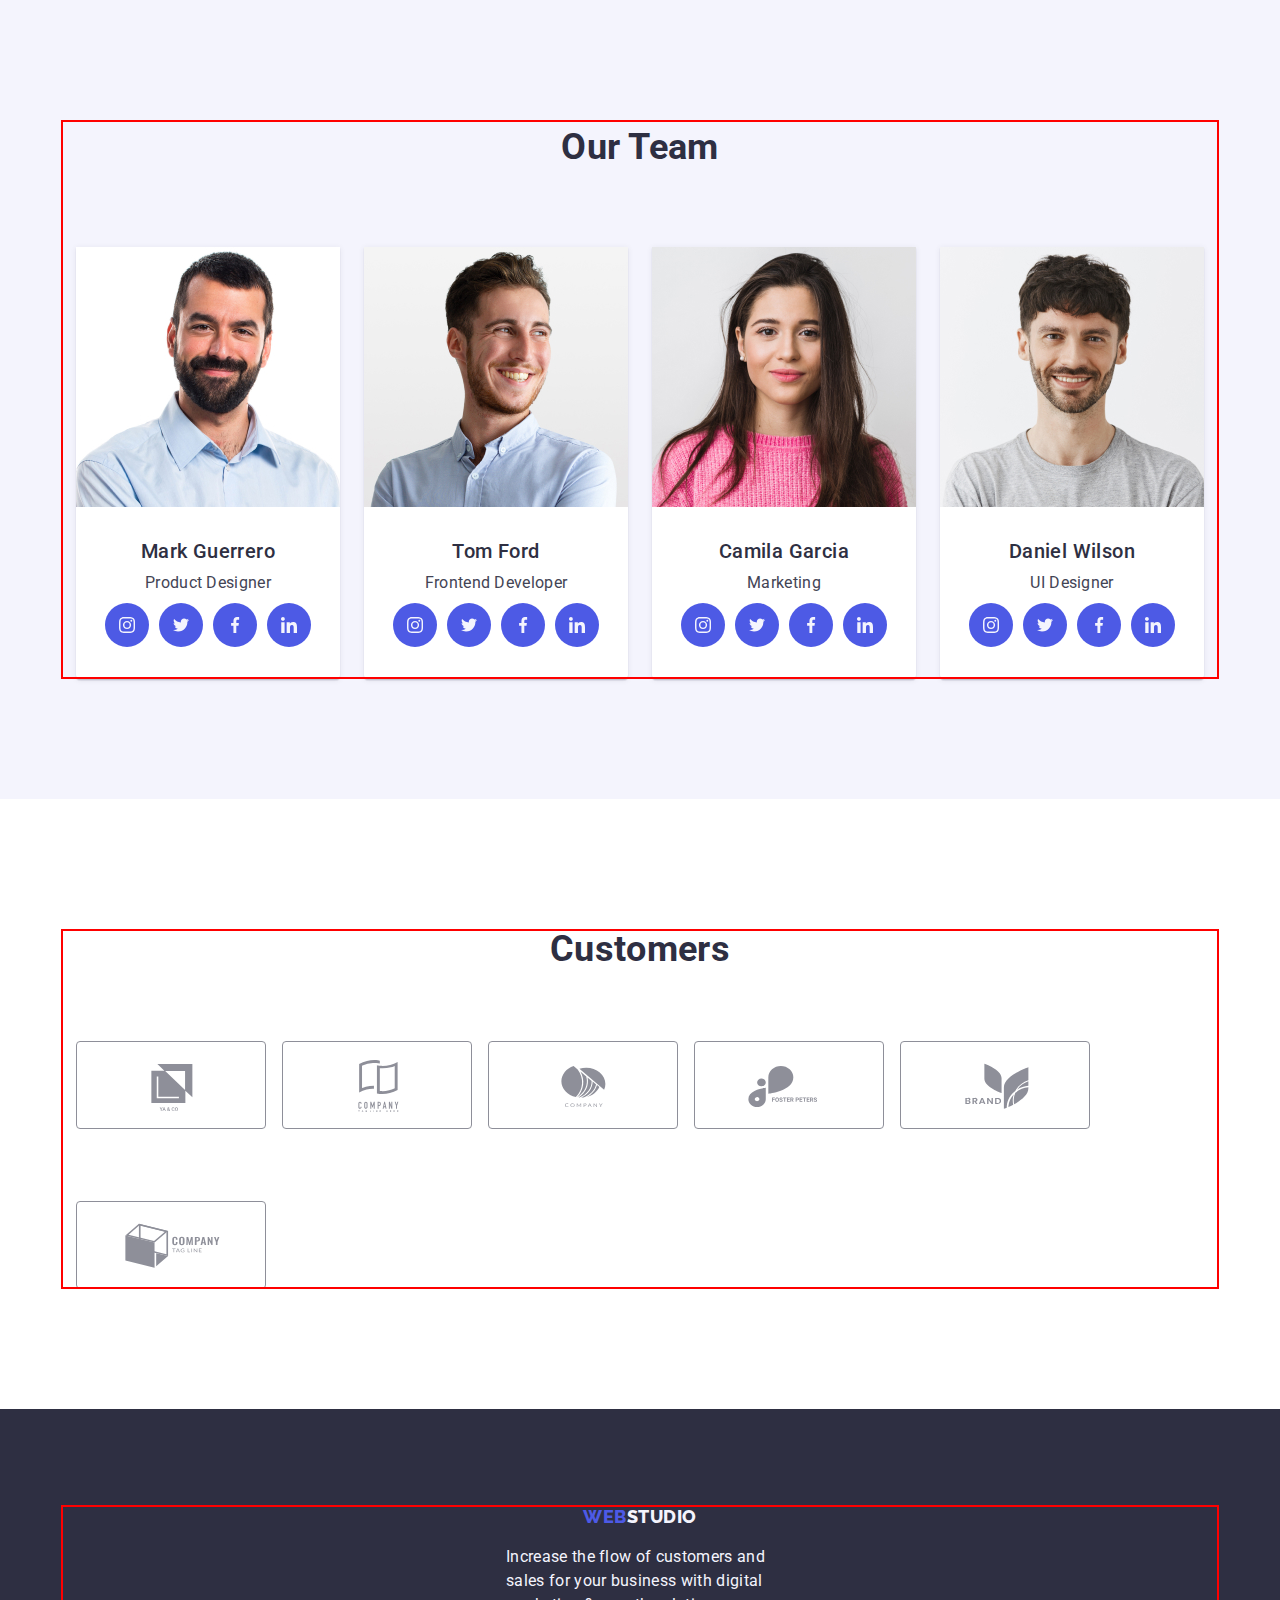
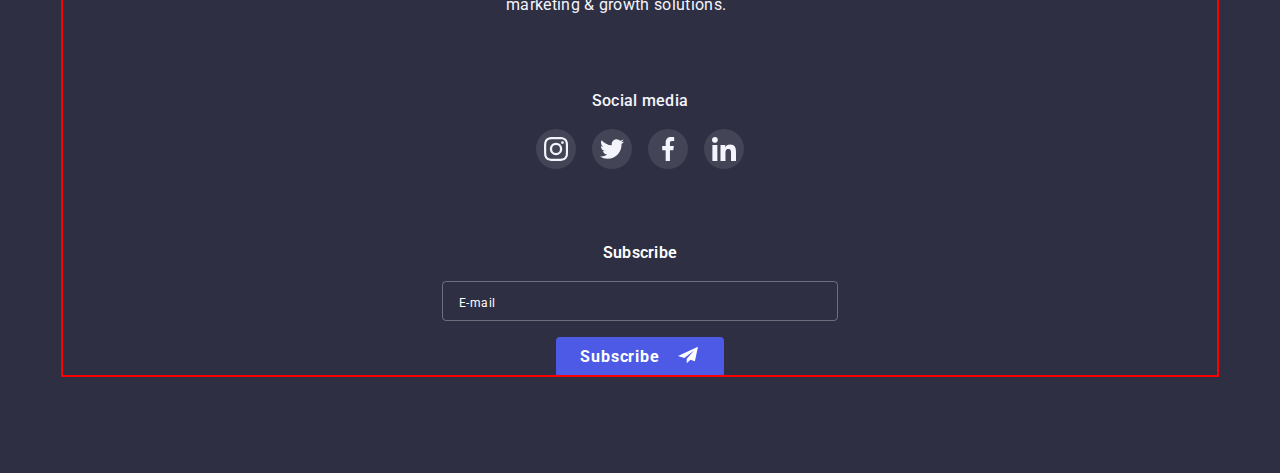
<file: index.html>
<!DOCTYPE html>
<html lang="en">
  <head>
    <meta charset="UTF-8" />
    <meta http-equiv="X-UA-Compatible" content="IE=edge" />
    <meta name="viewport" content="width=device-width, initial-scale=1.0" />
    <title>WebStudio</title>
    <link rel="preconnect" href="https://fonts.googleapis.com" />
    <link rel="preconnect" href="https://fonts.gstatic.com" crossorigin />
    <link
      href="https://fonts.googleapis.com/css2?family=Raleway:wght@800&family=Roboto:wght@400;500;700;900&display=swap"
      rel="stylesheet"
    />
    <link
      href="https://cdn.jsdelivr.net/npm/modern-normalize@1.1.0/modern-normalize.min.css"
      rel="stylesheet"
    />
    <link rel="stylesheet" href="./css/styles.css" />
  </head>
  <body class="body">
    <!-- <header>
      <div class="container flexbox-header">
        <nav class="nav-heder">
          <a class="logo link" href="./index.html"
            >Web<span class="logo-heder">Studio</span></a
          >
          <ul class="flexbox-nav list">
            <li>
              <a class="stail-nav link current" href="./index.html">Studio</a>
            </li>
            <li>
              <a class="stail-nav link" href="./portfolio.html">Portfolio</a>
            </li>
            <li>
              <a class="stail-nav link" href="">Contacts</a>
            </li>
          </ul>
        </nav>
        <ul class="flexbox-contakts">
          <li>
            <a class="stail-contacts link" href="mailto:info@devstudio.com "
              >info@devstudio.com
            </a>
          </li>
          <li>
            <a class="stail-contacts link" href="tel:+110001111111 "
              >+11 (000) 111-11-11
            </a>
          </li>
        </ul>
      </div>
    </header> -->
    <main>
      <!-- <section class="hero">
        <div class="fon-hero">
          <h1 class="hero-title">
            Effective Solutions <br />
            for Your Business
          </h1>
          <button type="button" data-modal-open class="button-stile">
            Order Servise
          </button>
          <div class="backdrop is-hidden" data-modal>
            <div class="modal">
              <button class="modal-btn" type="button" data-modal-close>
                <svg class="modal-icon" width="8" height="8">
                  <use href="./image/icons.svg#icon-close"></use>
                </svg>
              </button>
              <strong class="modal-title"
                >Leave your contacts and we will call you back</strong
              >
              <form name="modal_form" autocomplete="on">
                <label class="modal-form-label" name="user_name" for="user_sign"
                  >Name</label
                >
                <div class="modal-form-group">
                  <input
                    class="modal-form-input"
                    type="text"
                    id="user_sign"
                    required
                  />
                  <svg class="modal-form-icon" width="18" height="24">
                    <use href="./image/icons.svg#user-name"></use>
                  </svg>
                </div>
                <label class="modal-form-label" for="user_telephone"
                  >Phone</label
                >
                <div class="modal-form-group">
                  <input
                    class="modal-form-input"
                    type="tel"
                    id="user_telephone"
                    required
                  />
                  <svg class="modal-form-icon" width="18" height="24">
                    <use href="./image/icons.svg#user-phone"></use>
                  </svg>
                </div>
                <label class="modal-form-label" for="user_email">Email</label>
                <div class="modal-form-group">
                  <input
                    class="modal-form-input"
                    type="email"
                    id="user_email"
                    required
                  />
                  <svg class="modal-form-icon" width="18" height="24">
                    <use href="./image/icons.svg#user-email"></use>
                  </svg>
                </div>
                <label class="modal-form-label" for="user_comment"
                  >Comment</label
                >
                <textarea
                  class="modal-form-comment"
                  name="user_comment"
                  id="user_comment"
                  rows="6"
                  placeholder="Type your comment..."
                ></textarea>
                <div class="form-checkbox">
                  <input
                    class="form-checkbox-input"
                    type="checkbox"
                    name="user_checkbox"
                    id="user_checkbox"
                    required
                  />
                  <label class="form-checkbox-label" for="user_checkbox"
                    >I accept the terms and conditions of the
                    <a class="modal-form-link link" href="" target="_blank"
                      >Privacy Policy</a
                    ></label
                  >
                </div>
                <button class="contact-form-btn btn" type="submit">Send</button>
              </form>
            </div>
          </div>
        </div>
      </section> -->
      <!-- <section class="standart">
        <div class="container">
          <h2 class="feature">Our standards</h2>
          <ul class="list list-standards">
            <li class="li-standart">
              <div class="icons">
                <svg width="64" height="64">
                  <use href="./image/icons.svg#icon-antenna"></use>
                </svg>
              </div>
              <h3 class="stile-title-standart">Strategy</h3>
              <p class="stile-text-standart">
                Our goal is to identify the business problem to walk away with
                the perfect and creative solution.
              </p>
            </li>
            <li class="li-standart">
              <div class="icons">
                <svg width="64" height="64">
                  <use href="./image/icons.svg#icon-clock"></use>
                </svg>
              </div>
              <h3 class="stile-title-standart">Punctuality</h3>
              <p class="stile-text-standart">
                Bring the key message to the brand's audience for the best price
                within the shortest possible time.
              </p>
            </li>
            <li class="li-standart">
              <div class="icons">
                <svg width="64" height="64">
                  <use href="./image/icons.svg#icon-diagram"></use>
                </svg>
              </div>
              <h3 class="stile-title-standart">Diligence</h3>
              <p class="stile-text-standart">
                Research and confirm brands that present the strongest digital
                growth opportunities and minimize risk.
              </p>
            </li>
            <li class="li-standart">
              <div class="icons">
                <svg width="64" height="64">
                  <use href="./image/icons.svg#icon-astronaut"></use>
                </svg>
              </div>
              <h3 class="stile-title-standart">Technologies</h3>
              <p class="stile-text-standart">
                Design practice focused on digital experiences. We bring forth a
                deep passion for problem-solving.
              </p>
            </li>
          </ul>
        </div>
      </section> -->
      <!-- <section class="works">
        <div class="container work">
          <h2 class="work-title">What are we doing</h2>
          <ul class="list-works">
            <li class="list-ing1">
              <img
                class="ing1"
                src="./image/pictures/Rectangle-1.jpg"
                alt="demonstration of the company work"
                width="360"
              />
            </li>
            <li class="list-ing2">
              <img
                class="ing2"
                src="./image/pictures/Rectangle-2.jpg"
                alt="demonstration of the company work"
                width="360"
              />
            </li>
            <li class="list-ing3">
              <img
                class="ing3"
                src="./image/pictures/Rectangle-3.jpg"
                alt="demonstration of the company work"
                width="360"
              />
            </li>
          </ul>
        </div>
      </section> -->
      <section class="teams">
        <div class="container box-teams">
          <h2 class="team-title">Our Team</h2>
          <ul class="team-list">
            <li class="li-teams">
              <img
                src="./image/workers/img.jpg"
                alt="Member of the command Mark Guerrero , Product Designer "
                width="264"
              />
              <div class="team-card-kontent">
                <h3 class="team-name">Mark Guerrero</h3>
                <p class="team-position">Product Designer</p>
                <ul class="socials list">
                  <li>
                    <a
                      class="socials-link"
                      href="https://instagram.com"
                      rel="noopener noreferrer"
                      aria-label="Instagram link"
                    >
                      <svg class="socials-icon" width="16" height="16">
                        <use href="./image/icons.svg#icon-instagram"></use>
                      </svg>
                    </a>
                  </li>
                  <li>
                    <a class="socials-link" href aria-label="Twitter link">
                      <svg class="socials-icon" width="16" height="16">
                        <use href="./image/icons.svg#icon-twitter"></use>
                      </svg>
                    </a>
                  </li>
                  <li>
                    <a class="socials-link" href aria-label="Facebook link">
                      <svg class="socials-icon" width="16" height="16">
                        <use href="./image/icons.svg#icon-facebook"></use>
                      </svg>
                    </a>
                  </li>
                  <li>
                    <a class="socials-link" href aria-label="Linkedin link">
                      <svg class="socials-icon" width="16" height="16">
                        <use href="./image/icons.svg#icon-linkedin"></use>
                      </svg>
                    </a>
                  </li>
                </ul>
              </div>
            </li>
            <li class="li-teams">
              <img
                src="./image/workers/img-1.jpg"
                alt="Member of the command Tom Ford , Frontend Developer "
                width="264"
              />
              <div class="team-card-kontent">
                <h3 class="team-name">Tom Ford</h3>
                <p class="team-position">Frontend Developer</p>
                <ul class="socials list">
                  <li>
                    <a
                      class="socials-link"
                      href="https://instagram.com"
                      rel="noopener noreferrer"
                      aria-label="Instagram link"
                    >
                      <svg class="socials-icon" width="16" height="16">
                        <use href="./image/icons.svg#icon-instagram"></use>
                      </svg>
                    </a>
                  </li>
                  <li>
                    <a class="socials-link" href aria-label="Twitter link">
                      <svg class="socials-icon" width="16" height="16">
                        <use href="./image/icons.svg#icon-twitter"></use>
                      </svg>
                    </a>
                  </li>
                  <li>
                    <a class="socials-link" href aria-label="Facebook link">
                      <svg class="socials-icon" width="16" height="16">
                        <use href="./image/icons.svg#icon-facebook"></use>
                      </svg>
                    </a>
                  </li>
                  <li>
                    <a class="socials-link" href aria-label="Linkedin link">
                      <svg class="socials-icon" width="16" height="16">
                        <use href="./image/icons.svg#icon-linkedin"></use>
                      </svg>
                    </a>
                  </li>
                </ul>
              </div>
            </li>
            <li class="li-teams">
              <img
                src="./image/workers/img-2.jpg"
                alt="Member of the command Camila , Garcia Marketing"
                width="264"
              />
              <div class="team-card-kontent">
                <h3 class="team-name">Camila Garcia</h3>
                <p class="team-position">Marketing</p>
                <ul class="socials list">
                  <li>
                    <a
                      class="socials-link"
                      href="https://instagram.com"
                      rel="noopener noreferrer"
                      aria-label="Instagram link"
                    >
                      <svg class="socials-icon" width="16" height="16">
                        <use href="./image/icons.svg#icon-instagram"></use>
                      </svg>
                    </a>
                  </li>
                  <li>
                    <a class="socials-link" href aria-label="Twitter link">
                      <svg class="socials-icon" width="16" height="16">
                        <use href="./image/icons.svg#icon-twitter"></use>
                      </svg>
                    </a>
                  </li>
                  <li>
                    <a class="socials-link" href aria-label="Facebook link">
                      <svg class="socials-icon" width="16" height="16">
                        <use href="./image/icons.svg#icon-facebook"></use>
                      </svg>
                    </a>
                  </li>
                  <li>
                    <a class="socials-link" href aria-label="Linkedin link">
                      <svg class="socials-icon" width="16" height="16">
                        <use href="./image/icons.svg#icon-linkedin"></use>
                      </svg>
                    </a>
                  </li>
                </ul>
              </div>
            </li>
            <li class="li-teams">
              <img
                src="./image/workers/img-3.jpg"
                alt="Member of the command Daniel Wilson , Designer "
                width="264"
              />
              <div class="team-card-kontent">
                <h3 class="team-name">Daniel Wilson</h3>
                <p class="team-position">UI Designer</p>
                <ul class="socials list">
                  <li>
                    <a
                      class="socials-link"
                      href="https://instagram.com"
                      rel="noopener noreferrer"
                      aria-label="Instagram link"
                    >
                      <svg class="socials-icon" width="16" height="16">
                        <use href="./image/icons.svg#icon-instagram"></use>
                      </svg>
                    </a>
                  </li>
                  <li>
                    <a class="socials-link" href aria-label="Twitter link">
                      <svg class="socials-icon" width="16" height="16">
                        <use href="./image/icons.svg#icon-twitter"></use>
                      </svg>
                    </a>
                  </li>
                  <li>
                    <a class="socials-link" href aria-label="Facebook link">
                      <svg class="socials-icon" width="16" height="16">
                        <use href="./image/icons.svg#icon-facebook"></use>
                      </svg>
                    </a>
                  </li>
                  <li>
                    <a class="socials-link" href aria-label="Linkedin link">
                      <svg class="socials-icon" width="16" height="16">
                        <use href="./image/icons.svg#icon-linkedin"></use>
                      </svg>
                    </a>
                  </li>
                </ul>
              </div>
            </li>
          </ul>
        </div>
      </section>
      <section class="customers">
        <div class="container">
          <h2 class="title-costomers">Customers</h2>
          <ul class="list lists-costomers">
            <li>
              <a class="link-castom">
                <svg class="icons-costomer" width="104" height="56">
                  <use href="./image/icons.svg#icon-Logo1"></use>
                </svg>
              </a>
            </li>
            <li>
              <a class="link-castom">
                <svg class="icons-costomer" width="104" height="56">
                  <use href="./image/icons.svg#icon-Logo2"></use>
                </svg>
              </a>
            </li>
            <li>
              <a class="link-castom">
                <svg class="icons-costomer" width="104" height="56">
                  <use href="./image/icons.svg#icon-Logo3"></use>
                </svg>
              </a>
            </li>
            <li>
              <a class="link-castom">
                <svg class="icons-costomer" width="104" height="56">
                  <use href="./image/icons.svg#icon-Logo4"></use>
                </svg>
              </a>
            </li>
            <li>
              <a class="link-castom">
                <svg class="icons-costomer" width="104" height="56">
                  <use href="./image/icons.svg#icon-Logo5"></use>
                </svg>
              </a>
            </li>
            <li>
              <a class="link-castom">
                <svg class="icons-costomer" width="104" height="56">
                  <use href="./image/icons.svg#icon-Logo6"></use>
                </svg>
              </a>
            </li>
          </ul>
        </div>
      </section>
    </main>
    <footer class="footer link">
      <div class="container footer-container">
        <div class="footer-link">
          <a class="logo-web link" href="./index.html"
            >Web<span class="logo-footer"> Studio</span></a
          >
          <p class="fuoter-tet">
            Increase the flow of customers and sales for your business with
            digital marketing & growth solutions.
          </p>
        </div>
        <div class="socmedia">
          <h3 class="footer-title">Social media</h3>
          <ul class="social-footer list">
            <li class="social-item">
              <a
                class="social-link-footer"
                href="https://instagram.com"
                rel="noopener noreferrer"
                aria-label="instagram link"
              >
                <svg class="social-icon-footer" width="24" height="24">
                  <use href="./image/icons.svg#icon-instagram"></use>
                </svg>
              </a>
            </li>
            <li class="social-item">
              <a
                class="social-link-footer"
                href="https://twitter.com"
                rel="noopener noreferrer"
                aria-label="twitter link"
              >
                <svg class="social-icon-footer" width="24" height="24">
                  <use href="./image/icons.svg#icon-twitter"></use>
                </svg>
              </a>
            </li>
            <li class="social-item">
              <a
                class="social-link-footer"
                href="https://facebook.com"
                rel="noopener noreferrer"
                aria-label="facebook link"
              >
                <svg class="social-icon-footer" width="24" height="24">
                  <use href="./image/icons.svg#icon-facebook"></use>
                </svg>
              </a>
            </li>
            <li class="social-item">
              <a
                class="social-link-footer"
                href="https://linkedin.com/"
                rel="noopener noreferrer"
                aria-label="linkedin link"
              >
                <svg class="social-icon-footer" width="24" height="24">
                  <use href="./image/icons.svg#icon-linkedin"></use>
                </svg>
              </a>
            </li>
          </ul>
        </div>
        <div class="subscrible-wrapper">
          <b class="text-form-footer">Subscribe</b>
          <form class="form-footer">
            <label class="footer-form-label">
              <input
                class="footer-form-field"
                type="email"
                placeholder="E-mail"
                name="subscrible-email"
                required
              />
            </label>
            <button class="button-footer" type="submit">
              Subscribe
              <svg class="subscrible-icon" width="24" height="20">
                <use href="./image/icons.svg#plane"></use>
              </svg>
            </button>
          </form>
        </div>
      </div>
    </footer>
    <script src="./js/modal.js"></script>
  </body>
</html>
</file>
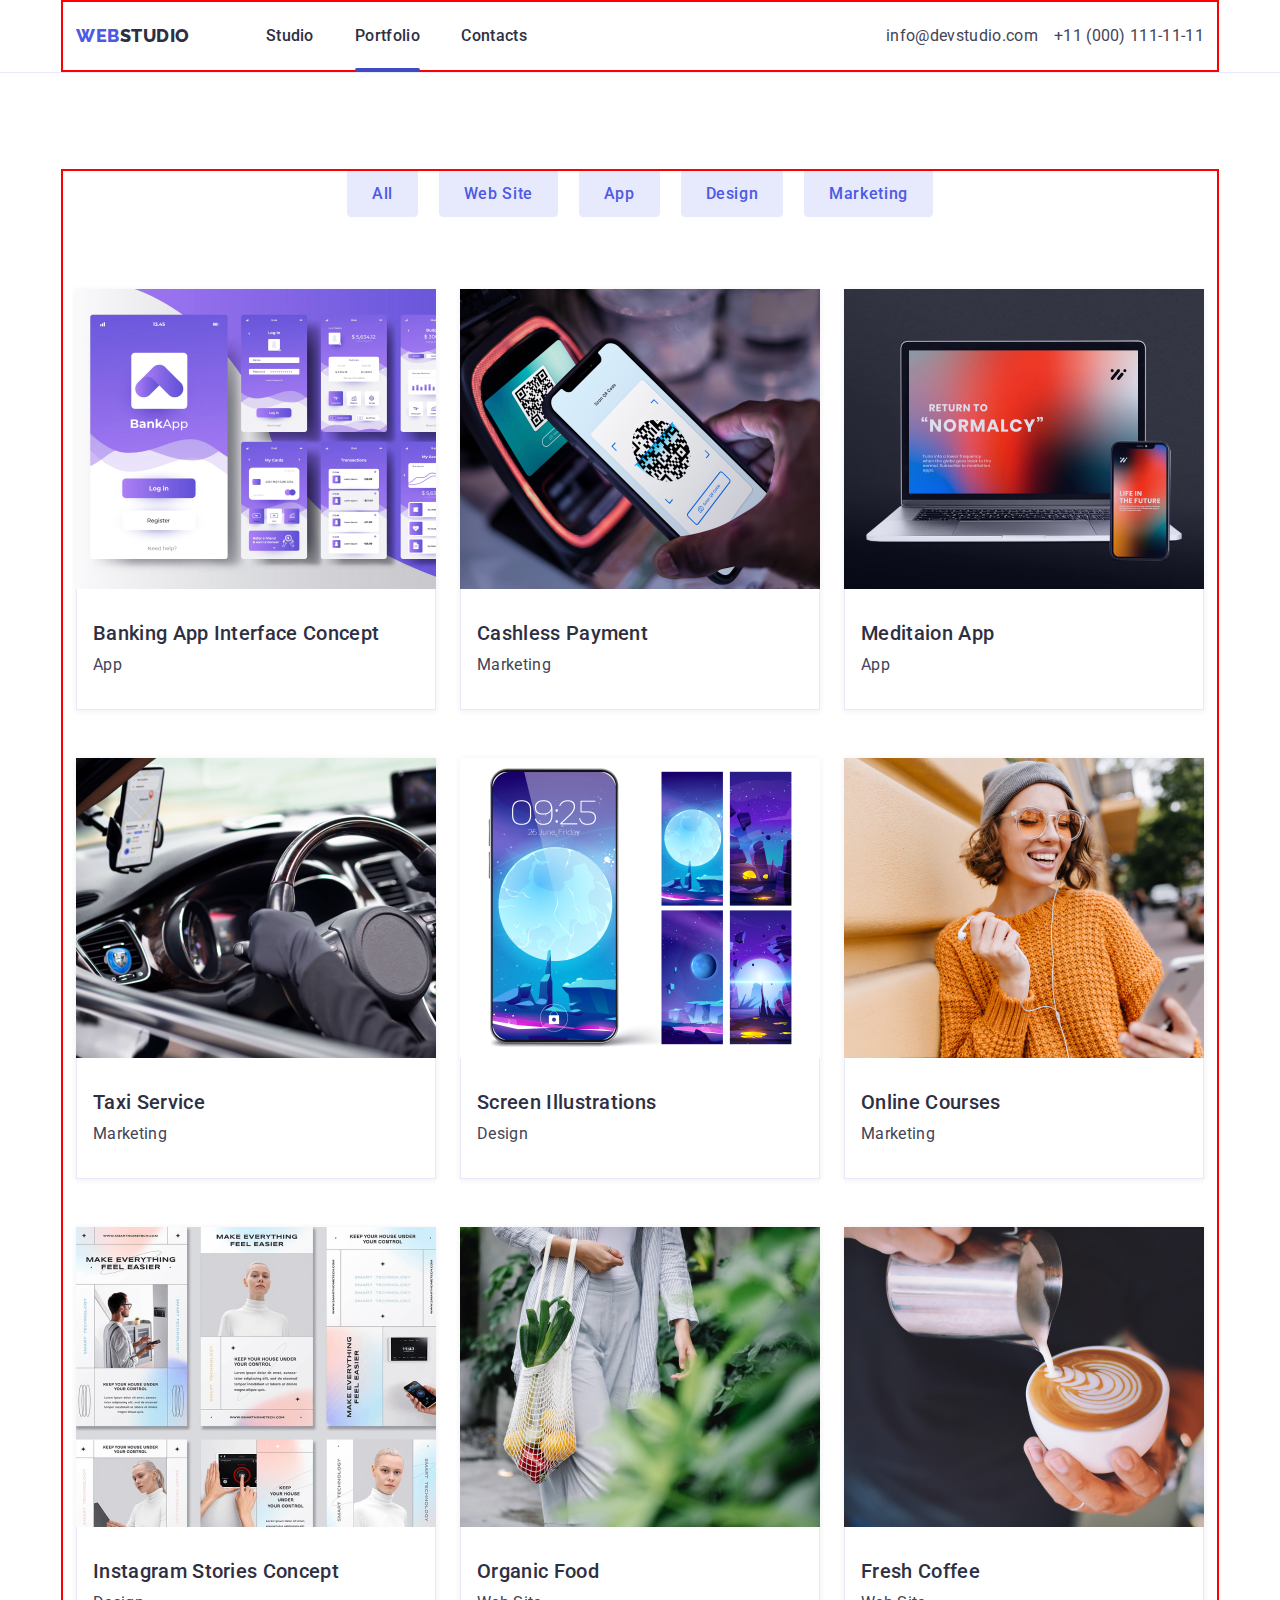
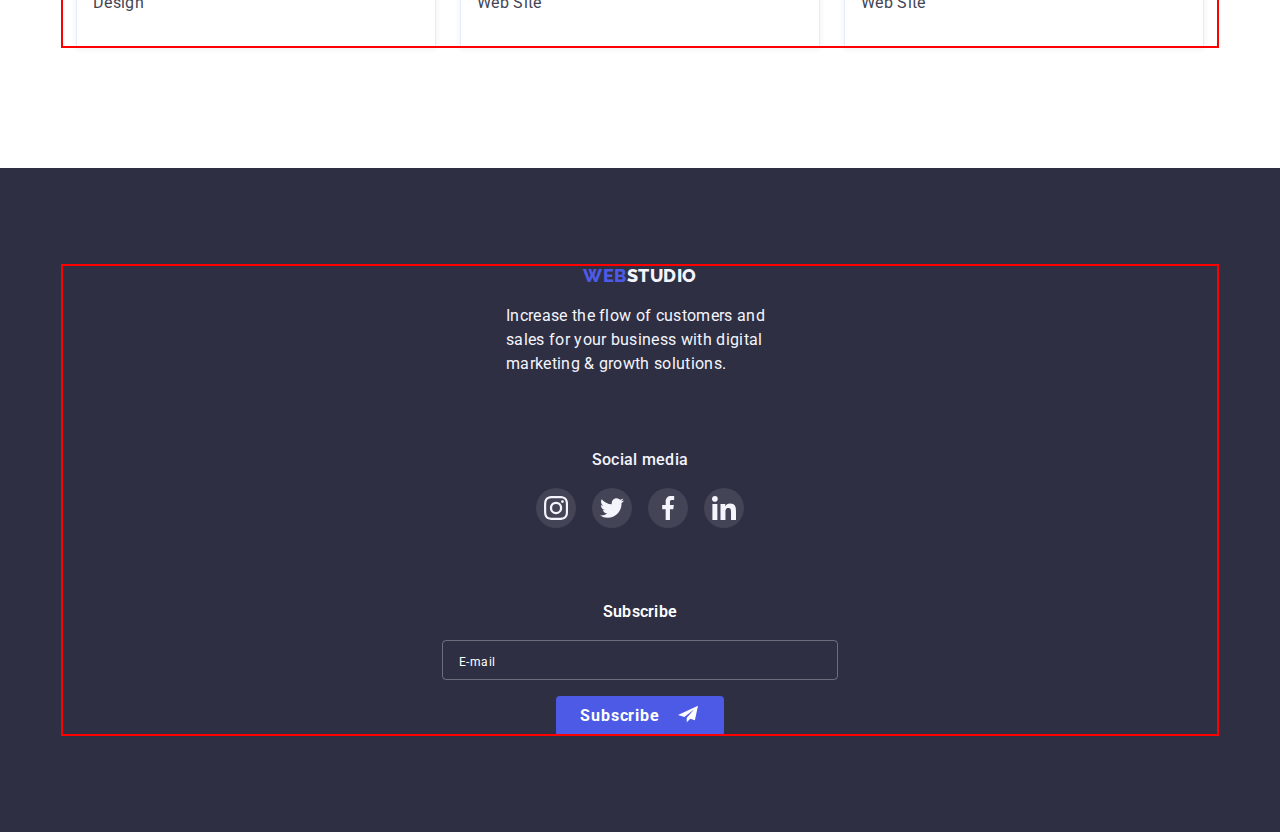
<file: portfolio.html>
<!DOCTYPE html>
<html lang="en">
  <head>
    <meta charset="UTF-8" />
    <meta http-equiv="X-UA-Compatible" content="IE=edge" />
    <meta name="viewport" content="width=device-width, initial-scale=1.0" />
    <title>WebStudio</title>
    <link rel="preconnect" href="https://fonts.googleapis.com" />
    <link rel="preconnect" href="https://fonts.gstatic.com" crossorigin />
    <link
      href="https://fonts.googleapis.com/css2?family=Raleway:wght@800&family=Roboto:wght@400;500;700;900&display=swap"
      rel="stylesheet"
    />
    <link
      href="https://cdn.jsdelivr.net/npm/modern-normalize@1.1.0/modern-normalize.min.css"
      rel="stylesheet"
    />
    <link rel="stylesheet" href="./css/styles.css" />
  </head>
  <body>
    <header>
      <div class="container flexbox-header">
        <nav class="nav-heder">
          <a class="logo link" href="./index.html"
            >Web<span class="logo-heder">Studio</span></a
          >
          <ul class="flexbox-nav">
            <li>
              <a class="stail-nav link" href="./index.html">Studio</a>
            </li>
            <li>
              <a class="stail-nav link current" href="./portfolio.html"
                >Portfolio</a
              >
            </li>
            <li>
              <a class="stail-nav link" href="">Contacts</a>
            </li>
          </ul>
        </nav>
        <ul class="flexbox-contakts">
          <li>
            <a class="stail-contacts link" href="mailto:info@devstudio.com "
              >info@devstudio.com
            </a>
          </li>
          <li>
            <a class="stail-contacts link" href="tel:+110001111111 "
              >+11 (000) 111-11-11
            </a>
          </li>
        </ul>
      </div>
    </header>
    <main>
      <section class="section">
        <div class="container">
          <h1 hidden>portfolio</h1>
          <ul class="list box-filter">
            <li>
              <button class="filtr-btn" type="button">All</button>
            </li>
            <li>
              <button class="filtr-btn" type="button">Web Site</button>
            </li>
            <li>
              <button class="filtr-btn" type="button">App</button>
            </li>
            <li>
              <button class="filtr-btn" type="button">Design</button>
            </li>
            <li>
              <button class="filtr-btn" type="button">Marketing</button>
            </li>
          </ul>
          <ul class="list box-projekt">
            <li>
              <a href="" class="card link">
                <div class="tumb">
                  <img src="./image/portfolio/img1.jpg" alt="" width="360" />
                  <div class="overlay">
                    <p class="text-overlay">
                      14 Stylish and User-Friendly App Design Concepts · Task
                      Manager App · Calorie Tracker App · Exotic Fruit Ecommerce
                      App · Cloud Storage App
                    </p>
                  </div>
                </div>
                <div class="box-projekt-kontent">
                  <h2 class="name-proect">Banking App Interface Concept</h2>
                  <p>App</p>
                </div>
              </a>
            </li>
            <li>
              <a href="" class="card link">
                <div class="tumb">
                  <img src="./image/portfolio/img2.jpg" alt="" width="360" />
                  <div class="overlay">
                    <p class="text-overlay">
                      14 Stylish and User-Friendly App Design Concepts · Task
                      Manager App · Calorie Tracker App · Exotic Fruit Ecommerce
                      App · Cloud Storage App
                    </p>
                  </div>
                </div>
                <div class="box-projekt-kontent">
                  <h2 class="name-proect">Cashless Payment</h2>
                  <p>Marketing</p>
                </div>
              </a>
            </li>
            <li>
              <a href="" class="card link">
                <div class="tumb">
                  <img src="./image/portfolio/img3.jpg" alt="" width="360" />
                  <div class="overlay">
                    <p class="text-overlay">
                      14 Stylish and User-Friendly App Design Concepts · Task
                      Manager App · Calorie Tracker App · Exotic Fruit Ecommerce
                      App · Cloud Storage App
                    </p>
                  </div>
                </div>
                <div class="box-projekt-kontent">
                  <h2 class="name-proect">Meditaion App</h2>
                  <p class="text-projekt">App</p>
                </div>
              </a>
            </li>
            <li>
              <a href="" class="card link">
                <div class="tumb">
                  <img src="./image/portfolio/img4.jpg" alt="" width="360" />
                  <div class="overlay">
                    <p class="text-overlay">
                      14 Stylish and User-Friendly App Design Concepts · Task
                      Manager App · Calorie Tracker App · Exotic Fruit Ecommerce
                      App · Cloud Storage App
                    </p>
                  </div>
                </div>
                <div class="box-projekt-kontent">
                  <h2 class="name-proect">Taxi Service</h2>
                  <p class="text-projekt">Marketing</p>
                </div>
              </a>
            </li>
            <li>
              <a href="" class="card link">
                <div class="tumb">
                  <img src="./image/portfolio/img5.jpg" alt="" width="360" />
                  <div class="overlay">
                    <p class="text-overlay">
                      14 Stylish and User-Friendly App Design Concepts · Task
                      Manager App · Calorie Tracker App · Exotic Fruit Ecommerce
                      App · Cloud Storage App
                    </p>
                  </div>
                </div>
                <div class="box-projekt-kontent">
                  <h2 class="name-proect">Screen Illustrations</h2>
                  <p class="text-projekt">Design</p>
                </div>
              </a>
            </li>
            <li>
              <a href="" class="card link">
                <div class="tumb">
                  <img src="./image/portfolio/img6.jpg" alt="" width="360" />
                  <div class="overlay">
                    <p class="text-overlay">
                      14 Stylish and User-Friendly App Design Concepts · Task
                      Manager App · Calorie Tracker App · Exotic Fruit Ecommerce
                      App · Cloud Storage App
                    </p>
                  </div>
                </div>
                <div class="box-projekt-kontent">
                  <h2 class="name-proect">Online Courses</h2>
                  <p class="text-projekt">Marketing</p>
                </div>
              </a>
            </li>
            <li>
              <a href="" class="card link">
                <div class="tumb">
                  <img src="./image/portfolio/img7.jpg" alt="" width="360" />
                  <div class="overlay">
                    <p class="text-overlay">
                      14 Stylish and User-Friendly App Design Concepts · Task
                      Manager App · Calorie Tracker App · Exotic Fruit Ecommerce
                      App · Cloud Storage App
                    </p>
                  </div>
                </div>
                <div class="box-projekt-kontent">
                  <h2 class="name-proect">Instagram Stories Concept</h2>
                  <p class="text-projekt">Design</p>
                </div>
              </a>
            </li>
            <li>
              <a href="" class="card link">
                <div class="tumb">
                  <img src="./image/portfolio/img8.jpg" alt="" width="360" />
                  <div class="overlay">
                    <p class="text-overlay">
                      14 Stylish and User-Friendly App Design Concepts · Task
                      Manager App · Calorie Tracker App · Exotic Fruit Ecommerce
                      App · Cloud Storage App
                    </p>
                  </div>
                </div>
                <div class="box-projekt-kontent">
                  <h2 class="name-proect">Organic Food</h2>
                  <p>Web Site</p>
                </div>
              </a>
            </li>
            <li>
              <a href="" class="card link">
                <div class="tumb">
                  <img src="./image/portfolio/img9.jpg" alt="" width="360" />
                  <div class="overlay">
                    <p class="text-overlay">
                      14 Stylish and User-Friendly App Design Concepts · Task
                      Manager App · Calorie Tracker App · Exotic Fruit Ecommerce
                      App · Cloud Storage App
                    </p>
                  </div>
                </div>
                <div class="box-projekt-kontent">
                  <h2 class="name-proect">Fresh Coffee</h2>
                  <p>Web Site</p>
                </div>
              </a>
            </li>
          </ul>
        </div>
      </section>
    </main>
    <footer class="footer link">
      <div class="container footer-container">
        <div class="footer-link">
          <a class="logo-web link" href="./index.html"
            >Web<span class="logo-footer"> Studio</span></a
          >
          <p class="fuoter-tet">
            Increase the flow of customers and sales for your business with
            digital marketing & growth solutions.
          </p>
        </div>
        <div class="socmedia">
          <h3 class="footer-title">Social media</h3>
          <ul class="social-footer list">
            <li class="social-item">
              <a
                class="social-link-footer"
                href="https://instagram.com"
                rel="noopener noreferrer"
                aria-label="instagram link"
              >
                <svg class="social-icon-footer" width="24" height="24">
                  <use href="./image/icons.svg#icon-instagram"></use>
                </svg>
              </a>
            </li>
            <li class="social-item">
              <a
                class="social-link-footer"
                href="https://twitter.com"
                rel="noopener noreferrer"
                aria-label="twitter link"
              >
                <svg class="social-icon-footer" width="24" height="24">
                  <use href="./image/icons.svg#icon-twitter"></use>
                </svg>
              </a>
            </li>
            <li class="social-item">
              <a
                class="social-link-footer"
                href="https://facebook.com"
                rel="noopener noreferrer"
                aria-label="facebook link"
              >
                <svg class="social-icon-footer" width="24" height="24">
                  <use href="./image/icons.svg#icon-facebook"></use>
                </svg>
              </a>
            </li>
            <li class="social-item">
              <a
                class="social-link-footer"
                href="https://linkedin.com/"
                rel="noopener noreferrer"
                aria-label="linkedin link"
              >
                <svg class="social-icon-footer" width="24" height="24">
                  <use href="./image/icons.svg#icon-linkedin"></use>
                </svg>
              </a>
            </li>
          </ul>
        </div>
        <div class="subscrible-wrapper">
          <b class="text-form-footer">Subscribe</b>
          <form class="form-footer">
            <label class="footer-form-label">
              <input
                class="footer-form-field"
                type="email"
                placeholder="E-mail"
                name="subscrible-email"
                required
              />
            </label>
            <button class="button-footer" type="submit">
              Subscribe
              <svg class="subscrible-icon" width="24" height="20">
                <use href="./image/icons.svg#plane"></use>
              </svg>
            </button>
          </form>
        </div>
      </div>
    </footer>
  </body>
</html>
</file>
<file: css/styles.css>
:root {
  /* fonts */
  --primary-font: "Roboto";
  --logo-font: "Raleway";
  /*Text color*/
  --slate: #434455;
  --light-slate: #8e8f99;

  /* BG color*/
  --background: #ffffff;
  --cornflower: #e7e9fc;

  --iris: #4d5ae5;
  --ocean: #404bbf;
  --navy-blue: #2e2f42;
  --green: #31d0aa;
  --cornflower: #e7e9fc;
  --gloud: #f4f4fd;
  --novy-blue-modal: #2e2f42;
  --grey: #2e2f42;
}
/* reset styles */

h1,
h2,
h3,
h4,
h5,
h6,
p {
  margin: 0px;
}

img {
  display: block;
}

button {
  cursor: pointer;
}

.list {
  list-style-type: none;
  margin: 0;
  padding: 0;
}

.link {
  text-decoration: none;
  color: currentColor;
  display: block;
}

/*Others*/
body {
  font-family: var(--primary-font), sans-serif;
  font-size: 16px;
  line-height: calc(24 / 16);
  letter-spacing: 0.02em;
  color: var(--slate);
}
ul {
  list-style: none;
  margin: 0px;
  padding: 0px;
}
.container {
  min-width: 320px;
  max-width: 428px;
  padding-right: 15px;
  padding-left: 15px;
  margin-left: auto;
  margin-right: auto;
/* width: 1158px;
  */
  outline: 2px solid red;
  outline-offset: -2px;
}
@media screen and (min-width:768px) {
  .container {
      max-width: 720px;
  }
}
@media screen and (min-width: 1200px) {
.container {
  max-width: 1158px;
}  
}
header {
  border-bottom: 1px solid #e7e9fc;
}
.nav-heder {
  display: flex;
  align-items: center;
}
.adress {
  margin-left: auto;
}
.flexbox-header {
  display: flex;
  justify-content: space-between;
  gap: 40px;
}
.flexbox-nav {
  display: flex;
  justify-content: space-between;
  width: 261px;
  margin-left: 76px;
}
.flexbox-contakts {
  display: flex;
  flex-wrap: wrap;
  row-gap: 72px;
  column-gap: 16px;
}


.stail-nav {
  font-weight: 500;
  letter-spacing: 0.02em;
  color: var(--navy-blue);
  padding: 24px 0px;
  position: relative;
  transition: color 250ms cubic-bezier(0.4, 0, 0.2, 1);
}
.stail-nav link:hover,
.stail-nav link:focus {
  color: var(--ocean);
}
.stail-nav.current::after {
  content: "";
  position: absolute;
  display: block;
  bottom: 0;
  width: 100%;
  height: 4px;
  border-radius: 2px;
  background-color: var(--ocean);
}
.stail-nav:hover,
.stail-nav:focus,
.contact:hover,
.contact:focus {
  color: var(--ocean);
}
.logo {
  font-family: "Raleway", sans-serif;
  font-style: normal;
  font-weight: 800;
  font-size: 18px;
  line-height: calc(24 / 18);
  letter-spacing: 0.03em;
  text-transform: uppercase;
  color: var(--iris);
}
.logo-heder {
  color: var(--navy-blue);
}
.stail-contacts {
  font-weight: 400;
  letter-spacing: 0.02em;
  color: var(--slate);
  padding: 24px 0px;
  transition: color 250ms cubic-bezier(0.4, 0, 0.2, 1);
}
.stail-contacts:hover,
.stail-contacts:focus {
  color: var(--ocean);
}
.hero {
  display: flex;
  align-items: center;
  justify-content: center;
  max-height: 600px; 
  max-width: 1440px;
  padding-top: 188px;
  padding-bottom: 188px;
  background-color: var(--navy-blue);
  background-image: linear-gradient(
      rgba(46, 47, 66, 0.7),
      rgba(46, 47, 66, 0.7)
    ),
    url(../image/fon/fon_hero_mob@1x.png);
  background-repeat: no-repeat;
  background-position: center;
  background-size: cover;
  margin-left: auto;
  margin-right: auto;
}
@media (min-device-pixel-ratio: 2),
  (min-resolution: 192dpi),
  (min-resolution: 2dppx) {
  .hero{
    background-image: url(../image/fon/fon_hero_mob@2x.png);
  }
}
@media screen and(min-width:428px) {
  .hero{
    background-image: url(../image/fon/fon_hero_tab@1x.png);
  }
  @media (min-device-pixel-ratio: 2),
  (min-resolution: 192dpi),
  (min-resolution: 2dppx) {
  .hero{
    background-image: url(../image/fon/fon_hero_tab@2x.png);
  }
}
}
@media screen and(min-width:1200) {
  .hero{
    background-image: url(../image/fon/fon_hero_desk@1x.png);
  }
  @media (min-device-pixel-ratio: 2),
  (min-resolution: 192dpi),
  (min-resolution: 2dppx) {
  .hero{
    background-image: url(../image/fon/fon_hero_desk@2x.png);
  }
}
}
.hero-title {
  font-weight: 700;
  font-size: 56px;
  line-height: calc(60 / 56);
  letter-spacing: 0.02em;
  color: var(--background);
  
  text-align: center;
  margin-bottom: 48px;}
.button-stile {
  border: none;
  font-family: "Roboto";
  background: var(--iris);
  font-weight: 500;
  font-size: 16px;
  line-height: calc(24 / 16);
  letter-spacing: 0.04em;
  color: var(--background);
  display: block;
  padding: 16px 32px;
  margin: 0px auto;
  box-shadow: 0px 4px 4px rgba(0, 0, 0, 0.15);
  border-radius: 4px;
  transition: background-color 250ms cubic-bezier(0.4, 0, 0.2, 1);
}
.button-stile:hover,
.button-stile:focus {
  background-color: var(--ocean);
}
.standart {
  padding-top: 120px;
  padding-bottom: 120px;
}
.list-standards {
  display: flex;
  justify-content: space-between; 
}
.li-standart {
  display: flex;
  flex-direction: column;
  align-items: flex-start;
  padding: 0px;
  gap: 8px;
  width: 264px;
}
.icons {
  display: flex;
  width: 264px;
  height: 112px;
  background: var(--gloud);
  border-radius: 4px;
  justify-content: center;
  align-items: center;
}
.icons-stan {
  position: absolute;
  width: 64px;
  height: 64px;
  left: 100px;
  top: 24px;
}
.feature {
  position: absolute;
  width: 1px;
  height: 1px;
  margin: -1px;
  border: 0;
  padding: 0;
  white-space: nowrap;
  clip-path: inset(100%);
  clip: rect(0 0 0 0);
  overflow: hidden;
}

.stile-title-standart {
  font-weight: 500;
  font-size: 20px;
  line-height: calc(24 / 20);
  color: var(--navy-blue);
  margin-bottom: 8px;
}
.stile-text-standart {
  color: var(--slate);
}
.works {
  padding-bottom: 120px;
}
.work {
}

.work-title {
  font-weight: 700;
  font-size: 36px;
  line-height: calc(40 / 36);
  color: var(--navy-blue);
  margin-bottom: 74px;
  text-transform: capitalize;
  text-align: center;
}
.list-works {
  display: flex;
  justify-content: center;
  gap: 24px;
}
.teams {
  background-color: var(--gloud);
  padding-top: 120px;
  padding-bottom: 120px;
}
.team-title {
  font-weight: 700;
  font-size: 36px;
  line-height: calc(40 / 26);
  color: var(--navy-blue);
  text-transform: capitalize;
  text-align: center;
  margin-bottom: 72px;
}
.team-list {
  display: flex;
  gap: 24px;
  justify-content: center;
}
.li-teams {
  width: 264px;

  background: #ffffff;
  box-shadow: 0px 1px 6px rgba(46, 47, 66, 0.08),
    0px 1px 1px rgba(46, 47, 66, 0.16), 0px 2px 1px rgba(46, 47, 66, 0.08);
  border-radius: 0px 0px 4px 4px;
}
.team-name {
  font-weight: 500;
  font-size: 20px;
  line-height: calc(24 / 20);
  letter-spacing: 0.02em;
  color: var(--navy-blue);
  margin-bottom: 8px;
}
.team-position {
  font-weight: 400;
  color: var(--slate);
  margin-bottom: 8px;
}
.team-card-kontent {
  display: flex;
  flex-direction: column;
  justify-content: center;
  align-items: center;
  padding: 32px 16px;
}
.socials {
  display: flex;
  align-items: center;
  justify-content: center;
  gap: 10px;
}
.socials-link {
  display: flex;
  align-items: center;
  justify-content: center;
  width: 44px;
  height: 44px;
  background-color: var(--iris);
  border-radius: 50%;
  transition: background-color 250ms cubic-bezier(0.4, 0, 0.2, 1);
}
.socials-link:hover,
.socials-link:focus {
  background-color: var(--ocean);
}
.socials-icon {
  fill: var(--gloud);
}
.customers {
  padding-top: 130px;
  padding-bottom: 120px;
}
.title-costomers {
  font-size: 36px;
  line-height: calc(40 / 36);
  color: var(--navy-blue);
  text-transform: capitalize;
  text-align: center;
  margin-bottom: 72px;
}
.lists-costomers {
  display: flex;
  flex-wrap: wrap;
  row-gap: 72px;
  column-gap: 16px;
}
.icons-costomer {
  fill: currentColor;
}
.link-castom {
  display: flex;
  width: 190px;
  height: 88px;
  justify-content: center;
  align-items: center;
  color: #8e8f99;
  box-sizing: border-box;
  border: 1px solid #8e8f99;
  border-radius: 4px;
  transition: color 250ms cubic-bezier(0.4, 0, 0.2, 1),
    border 250ms cubic-bezier(0.4, 0, 0.2, 1);
}
.link-castom:hover,
.link-castom:focus {
  color: var(--ocean);
  border: 1px solid #404bbf;
}
.footer {
  background-color: var(--navy-blue);
  padding-top: 96px;
  padding-bottom: 96px;
}
.footer-container {
  display: flex;
  flex-direction: column;
  flex-wrap: nowrap;
  align-items: center
}
.footer-link {
  display: flex;
  justify-content: flex-start;
  flex-direction: column;
  align-items: center;
  margin-bottom: 72px;
}
.logo-web {
  font-family: var(--logo-font);
  font-weight: 800;
  font-size: 18px;
  line-height: calc(24 / 18);
  letter-spacing: 0.03em;
  text-transform: uppercase;
  display: flex;
  align-items: center;
  color: var(--iris);
}
.logo-footer {
  font-family: var(--logo-font);
  font-weight: 800;
  font-size: 18px;
  line-height: calc(24 / 18);
  letter-spacing: 0.03em;
  color: var(--gloud);
  margin-bottom: 16;
}
.fuoter-tet {
  font-weight: 400;
  font-size: 16px;
  line-height: calc(24 / 16);
  letter-spacing: 0.02em;
  color: var(--gloud);

  margin-top: 16px;
  width: 268px;
  height: 72px;
}
.socmedia {
    display: flex;
    width: 208px;
    height: 80px;
    align-items: center;
    flex-direction: column;
    margin-bottom: 72px;
}
.footer-title {
  color: var(--gloud);
  margin-bottom: 16px;
  font-weight: 500;
  font-size: 16px;
  line-height: calc(24 / 16);
}
.social-footer {
  display: flex;
  align-items: center;
  justify-content: center;
  gap: 16px;
}
.social-icon-footer {
  fill: var(--gloud);
}
.social-link-footer {
  display: flex;
  align-items: center;
  justify-content: center;
  width: 40px;
  height: 40px;

  background-color: rgba(255, 255, 255, 0.1);
  border-radius: 50%;
  transition: background-color 250ms cubic-bezier(0.4, 0, 0.2, 1);
}
.social-link-footer:hover,
.social-link-footer:focus {
  background-color: var(--green);
}

/*Portfolio*/
.section {
  padding-top: 96px;
  padding-bottom: 120px;
}
.box-filter {
  display: flex;
  justify-content: space-between;
  margin-bottom: 72px;
  width: 586px;

  margin-right: auto;
  margin-left: auto;
}
.filtr-btn {
  font-family: "Roboto";
  border: none;
  cursor: pointer;
  font-weight: 500;
  font-size: 16px;
  line-height: calc(24 / 16);
  letter-spacing: 0.04em;
  color: var(--iris);
  background-color: var(--cornflower);
  border: 1px solid #e7e9fc;
  border-radius: 4px;
  height: 48px;
  display: block;
  padding: 12px 24px;
  margin: 0px auto;
  transition: background-color 250ms cubic-bezier(0.4, 0, 0.2, 1),
    color 250ms cubic-bezier(0.4, 0, 0.2, 1),
    border-color 250ms cubic-bezier(0.4, 0, 0.2, 1),
    box-shadow 250ms cubic-bezier(0.4, 0, 0.2, 1);
}
.filtr-btn:hover,
.filtr-btn:focus {
  background-color: var(--ocean);
  color: var(--background);
  border-color: var(--iris);
  box-shadow: 0px 4px 4px rgba(0, 0, 0, 0.25);
}
.box-projekt {
  display: flex;
  flex-wrap: wrap;
  gap: 48px 24px;
}
.tumb {
  position: relative;
  overflow: hidden;
}
.overlay {
  position: absolute;
  top: 0;
  left: 0;
  width: 100%;
  height: 100%;
  transform: translateY(100%);
  transition: transform 250ms;
  transition-timing-function: cubic-bezier(0.4, 0, 0.2, 1);
  background-color: #4d5ae5;
}
.text-overlay {
  padding: 40px 32px;
  color: #f4f4fd;
}
.card:hover,
.card:focus {
  width: 360px;
  height: 420px;
  box-shadow: 0px 1px 6px rgba(46, 47, 66, 0.08);
}

.card:hover .overlay,
.card:focus .overlay {
  transform: translateY(0);
}
.card {
  width: 360px;
  background: #ffffff;
  box-shadow: 0px 1px 6px rgba(46, 47, 66, 0.08);
}
.box-projekt-kontent {
  display: flex;
  flex-direction: column;
  justify-content: center;
  align-items: flex-start;
  padding: 32px 16px;
  gap: 8px;
  border: 1px solid #e7e9fc;
  border-top: none;
}
.name-proect {
  font-weight: 500;
  font-size: 20px;
  line-height: calc(24 / 20);
  color: var(--navy-blue);
}
.subscrible-icon {
  display: inline-block;
  margin-left: 16px;
  fill: #ffffff;
}
.form-footer {
  justify-content: center;
}
.text-form-footer {
  display: block;
  text-align: center;
  margin-bottom: 16px;
  font-weight: 600;
  font-size: 16px;
  line-height: 1.5;
  color: #ffffff;
}
.footer-form-label {
  color: #ffffff;
}
.subscrible-wrapper{
  display: flex;
  flex-direction: column;
  flex-wrap: nowrap;
  align-items: center;
  width: 396px;
}
.footer-form-field {
  width: 396px;
  height: 40px;
  padding: 8px 16px;
  background-color: transparent;
  border: 1px solid rgba(255, 255, 255, 0.3);
  border-radius: 4px;
  outline: none;
  color: #ffffff;
}
.footer-form-field::placeholder {
  font-size: 12px;
  line-height: 2;
  letter-spacing: 0.04em;
  color: #ffffff;
  /* color: rgba(255, 255, 255, 0.6); */
}

.button-footer {
  background-color: #4d5ae5;
  border: none;
  border-radius: 4px;
  transition-duration: 250ms;
  transition-timing-function: cubic-bezier(0.4, 0, 0.2, 1);
  transition-property: color, background-color;

  font-weight: 700;
  font-size: 16px;
  line-height: 1.5;
  letter-spacing: 0.06em;
  color: var(--background);

  display: flex;
  margin: auto;
  height: 40px;
  padding: 8px 24px;
  margin-top: 16px;
}
.button-footer:hover,
.button-footer:focus,
.contact-form-btn:hover,
.contact-form-btn:focus {
  background-color: #404bbf;
  box-shadow: 0px 1px 6px rgba(46, 47, 66, 0.08),
    0px 1px 1px rgba(46, 47, 66, 0.16), 0px 2px 1px rgba(46, 47, 66, 0.08);
}

/**
  |============================
  | Modal window
  |============================
*/
.backdrop {
  position: fixed;
  top: 0;
  left: 0;
  width: 100%;
  height: 100%;
  background: rgba(46, 47, 66, 0.4);
}
.backdrop.is-hidden {
  left: 180px;
  top: 96px;
  opacity: 0;
  visibility: hidden;
  pointer-events: none;
  transition-delay: 250ms;
}
.backdrop.is-hidden .modal {
  width: 0px;
  opacity: 0;
  transition: 200ms;
}
.modal {
  position: absolute;
  top: 50%;
  left: 50%;
  transform: translate(-50%, -50%);
  padding: 72px 24px 24px 24px;
  width: 408px;
  min-height: 576px;
  background-color: #fcfcfc;
  border-radius: 4px;
  box-shadow: 0px 1px 1px rgba(0, 0, 0, 0.14), 0px 1px 3px rgba(0, 0, 0, 0.12),
    0px 2px 1px rgba(0, 0, 0, 0.2);
  transition: width 400ms ease 200ms, opacity 400ms, ease 200ms;
}
.modal-btn {
  position: absolute;
  top: 24px;
  right: 24px;
  display: flex;
  align-items: center;
  justify-content: center;
  width: 24px;
  height: 24px;
  padding: 0;
  border: none;
  border-radius: 50%;
  background-color: var(--cornflower);
  transition: background-color 250ms cubic-bezier(0.4, 0, 0.2, 1);
}
.modal-btn:hover,
.modal-btn:focus {
  fill: #ffffff;
  background: #404bbf;
}
/* -------------------------- */
.modal-title {
  display: block;
  text-align: center;
  margin-bottom: 16px;
  font-size: 16px;
  line-height: calc(24 / 16);
  text-align: center;
  letter-spacing: 0.02em;
  color: #2e2f42;
}

.modal-form {
  display: flex;
  flex-direction: column;
  padding: 72px 24px 24px 24px;
}
.modal-form-label {
  margin-bottom: 4px;
  font-size: 12px;
  line-height: 1.17;
  letter-spacing: 0.01em;
  color: #8e8f99;
}
.modal-form-group {
  position: relative;
  margin-bottom: 8px;
}
.modal-form-icon {
  position: absolute;
  top: 50%;
  left: 16px;
  transform: translateY(-50%);
  fill: #434455;
  transition: fill 250ms cubic-bezier(0.4, 0, 0.2, 1);
}
.form-text {
  margin-bottom: 16px;
  font-weight: 600;
  font-size: 16px;
  line-height: calc(24 / 16);
  text-align: center;
  color: #2e2f42;
}

.modal-form-checkbox {
  font-size: 12px;
  line-height: calc(16 / 24);
  letter-spacing: 0.04em;
  margin-bottom: 24px;
}

.modal-form-input {
  display: block;
  width: 100%;
  height: 40px;
  padding-left: 34px;
  color: #434455;
  border: 1px solid rgba(33, 33, 33, 0.2);
  border-radius: 4px;
  transition: border 250ms cubic-bezier(0.4, 0, 0.2, 1);
}

.modal-form-input:focus {
  outline: none;
  border-color: #404bbf;
}

.modal-form-input:focus + .modal-form-icon {
  fill: #404bbf;
}
.modal-form-comment {
  margin-bottom: 16px;
  width: 100%;
  height: 120px;
  padding: 8px 16px;
  resize: none;
  border: 1px solid rgba(33, 33, 33, 0.2);
  border-radius: 4px;
  color: #434455;
  transition: border 250ms cubic-bezier(0.4, 0, 0.2, 1);
}
.modal-form-comment::placeholder {
  font-size: 12px;
  line-height: 1.17;
  letter-spacing: 0.01em;
  color: rgba(117, 117, 117, 0.5);
}
.modal-form-comment:focus {
  border-color: #404bbf;
  outline: none;
}
.form-checkbox {
  display: flex;
  align-items: baseline;
  margin-bottom: 24px;
}
.form-checkbox-label {
  position: relative;
  display: block;
  margin-left: 24px;
  font-size: 12px;
  line-height: 1.33;
  letter-spacing: 0.04em;
  color: #757575;
}
.form-checkbox-input {
  display: block;
  position: absolute;
  width: 16px;
  height: 16px;
  border: none;
}
.form-checkbox-label::before {
  position: absolute;
  content: "";
  top: 0px;
  left: -24px;
  width: 16px;
  height: 16px;
  border: 1.25px solid #2e2f42;
  border-radius: 2px;
  background-color: var(#ffffff);
  transition: border 250ms cubic-bezier(0.4, 0, 0.2, 1),
    background-color 250ms cubic-bezier(0.4, 0, 0.2, 1);
}
.form-checkbox-input:checked + .form-checkbox-label::before {
  background-color: #4d5ae5;
  background-image: url(../image/checkbox.svg);
  border-color: #4d5ae5;
  background-repeat: no-repeat;
  background-size: 100%;
  background-position: center;
  fill: var(#ffffff);
}

.modal-form-link {
  display: inline-block;
  font-size: 12px;
  line-height: 1.33;
  letter-spacing: 0.04em;
  color: #4d5ae5;
}
.contact-form-btn {
  width: 170px;
  padding: 16px 32px;
  margin: 0 auto;
  background-color: #4d5ae5;
  box-shadow: 0px 4px 4px rgba(0, 0, 0, 0.15);
  border-radius: 4px;
  border: none;
  font-weight: 600;
  font-size: 16px;
  line-height: calc(24 / 16);
  letter-spacing: 0.04em;
  color: #ffffff;
  transition: box-shadow 250ms cubic-bezier(0.4, 0, 0.2, 1);
}
</file>
